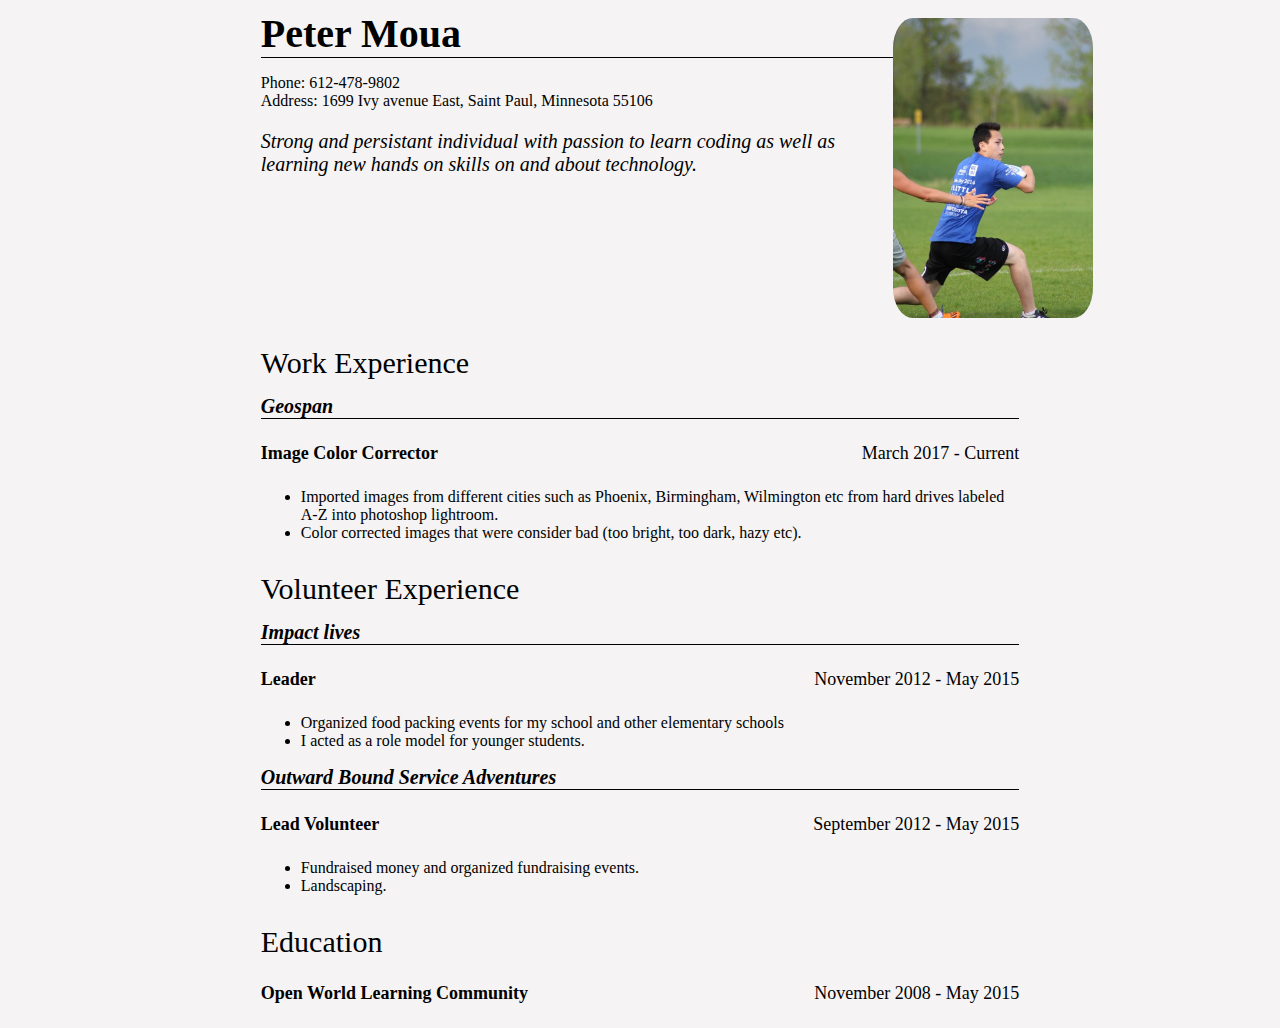
<file: Peter's Resume.html>
<!DOCTYPE html>
<html>
    
    <head>
        <link rel="stylesheet" type="text/css" href="Peter's Resume.css">
    </head>
    
    
    <body>
        <div id="name">
        Peter Moua
        </div>
        
        
        <div id="img">
            <img src="PeterMoua.jpg" alt="Peter Moua frisbee"> 
        </div>
        
        
        <div id="contactinfo">
            <p>
            Phone: 612-478-9802
            <br>
            Address: 1699 Ivy avenue East, Saint Paul, Minnesota 55106
            </p>
         </div>
        
        
        <div id="aboutme">
            <p>
            Strong and persistant individual with passion to learn coding as well as learning new hands on skills on and about technology.
            </p>
        </div>
        
        
    <div id="experience">Work Experience</div>
        
        
            <div id="geospan">
            Geospan
            </div>
        
        
            <div class="position1">
                <div id="date1">March 2017 - Current</div>
                <h4>Image Color Corrector</h4>
            </div>
        
        
            <div class="position1-content">
                <ul>
                    <li>Imported images from different cities such as Phoenix, Birmingham, Wilmington etc from hard drives labeled A-Z into photoshop lightroom.
                    </li>
                    <li>Color corrected images that were consider bad (too bright, too dark, hazy etc).
                    </li>
            
                </ul>
            </div>
        
        
    <div id="volunteer">Volunteer Experience</div>
        
        
            <div id="impactlives">
            Impact lives
            </div>
        
        
            <div class="position2">
                <div id="date2">November 2012 - May 2015</div>
                <h4>Leader</h4>
            </div>
            
            
            <div class="position2-content">
                <ul>
                    <li>Organized food packing events for my school and other elementary schools </li>
                    <li>I acted as a role model for younger students.</li>
                </ul>
            </div>
        
        
            <div id="outwardbound">
            Outward Bound Service Adventures
            </div>
        
        
            <div class="position3">
                <div id="date3">September 2012 - May 2015</div>
                <h4>Lead Volunteer</h4>
            </div>
        
        
            <div class="position3-content">
                <ul>
                    <li>Fundraised money and organized fundraising events.</li>
                    <li>Landscaping.</li>
                </ul>
            </div>
        
        
        <div id="education">Education</div>
        
        
            <div class="owl">
                <div id="date4">November 2008 - May 2015</div>
                <h4>Open World Learning Community</h4>
            </div>
    </body>
    
    
</html>
</file>
